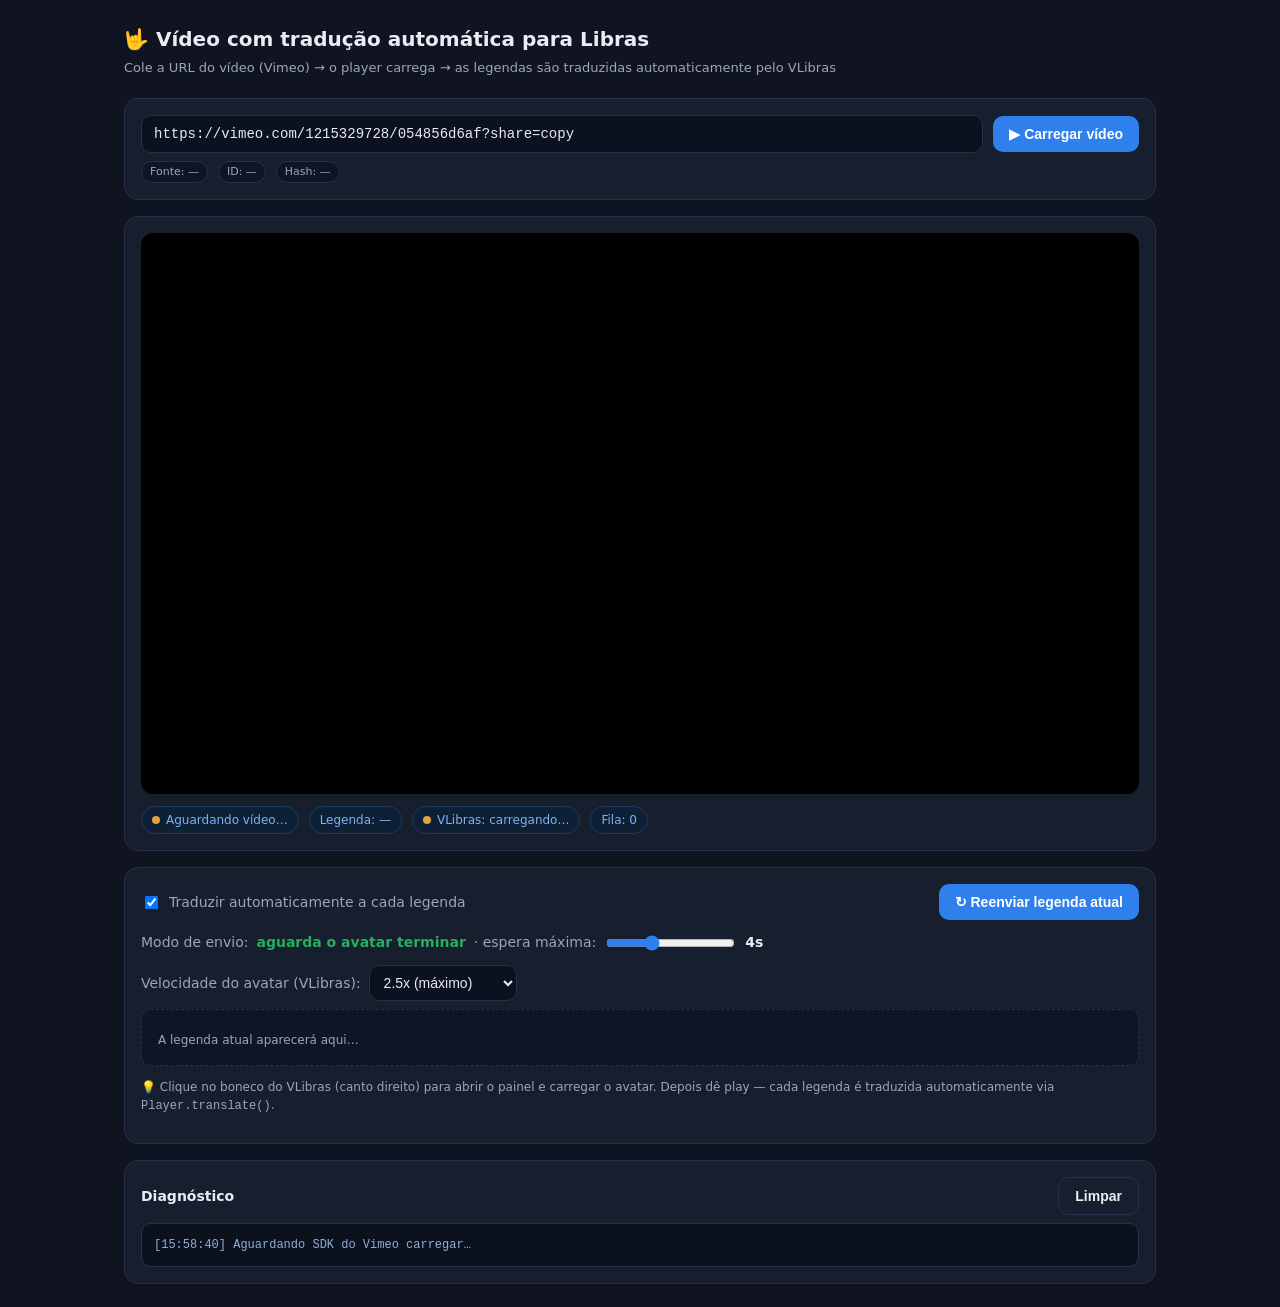
<file: index.html>
<!DOCTYPE html>
<html lang="pt-BR">
<head>
<meta charset="UTF-8">
<meta name="viewport" content="width=device-width, initial-scale=1.0">
<title>Vídeo + Tradução automática em Libras (VLibras)</title>

<!-- Vimeo Player SDK (oficial) -->
<script src="https://player.vimeo.com/api/player.js"></script>

<link rel="stylesheet" href="css/style.css">
</head>
<body>
<div class="wrap">
  <h1>🤟 Vídeo com tradução automática para Libras</h1>
  <p class="sub">Cole a URL do vídeo (Vimeo) → o player carrega → as legendas são traduzidas automaticamente pelo VLibras</p>

  <div class="grid">
    <!-- CAMPO DE URL -->
    <div class="card">
      <div class="row">
        <input id="urlInput" class="url-input" type="text"
          placeholder="Cole aqui a URL do vídeo (ex: https://vimeo.com/1215329728/054856d6af)"
          value="https://vimeo.com/1215329728/054856d6af?share=copy">
        <button class="btn" id="carregarBtn">▶ Carregar vídeo</button>
      </div>
      <div class="row" style="margin-top:8px">
        <span class="pill" id="fonteInfo">Fonte: —</span>
        <span class="pill" id="idInfo">ID: —</span>
        <span class="pill" id="hashInfo">Hash: —</span>
      </div>
    </div>

    <!-- PLAYER -->
    <div class="card">
      <div class="video-frame" id="videoFrame">
        <!-- O iframe é criado/recriado dinamicamente pelo JS -->
      </div>
      <div class="row" style="margin-top:12px">
        <span class="badge"><span id="dot" class="status-dot"></span> <span id="statusTxt">Aguardando vídeo…</span></span>
        <span class="badge" id="legStatus">Legenda: —</span>
        <span class="badge"><span id="vlibrasDot" class="status-dot"></span> <span id="vlibrasTxt">VLibras: carregando…</span></span>
        <span class="badge" id="filaStatus">Fila: 0</span>
      </div>
    </div>

    <!-- CONTROLES + LEGENDA -->
    <div class="card">
      <div class="row" style="justify-content:space-between">
        <label class="switch">
          <input type="checkbox" id="autoSend" checked>
          Traduzir automaticamente a cada legenda
        </label>
        <button class="btn" id="manualBtn">↻ Reenviar legenda atual</button>
      </div>

      <div class="row" style="margin-top:12px">
        <label class="switch">
          Modo de envio: <b style="color:var(--ok)">aguarda o avatar terminar</b> ·
          espera máxima:
          <input type="range" id="intervalo" min="2000" max="8000" step="250" value="4000">
          <b id="intervaloVal" style="color:var(--ink)">4s</b>
        </label>
      </div>

      <div class="row" style="margin-top:12px">
        <label class="switch">
          Velocidade do avatar (VLibras):
          <select id="velocidade" style="padding:8px 10px;border-radius:10px;border:1px solid var(--line);background:#0b111d;color:var(--ink);font-size:14px">
            <option value="1x">1x (normal)</option>
            <option value="1.5x">1.5x (rápido)</option>
            <option value="2x">2x (muito rápido)</option>
            <option value="2.5x" selected>2.5x (máximo)</option>
            <option value="0.5x">0.5x (lento)</option>
          </select>
        </label>
      </div>

      <div class="legenda-atual" id="legendaAtual"><span class="note">A legenda atual aparecerá aqui…</span></div>

      <p class="note" style="margin-top:12px">
        💡 Clique no boneco do VLibras (canto direito) para abrir o painel e carregar o avatar.
        Depois dê play — cada legenda é traduzida automaticamente via <code>Player.translate()</code>.
      </p>
    </div>

    <!-- LOG (diagnóstico) -->
    <div class="card">
      <div class="row" style="justify-content:space-between;margin-bottom:8px">
        <b style="font-size:14px">Diagnóstico</b>
        <button class="btn ghost" id="clearLog">Limpar</button>
      </div>
      <div class="log" id="log"></div>
    </div>
  </div>
</div>

<!-- ===== VLibras Widget (oficial) ===== -->
<div vw class="enabled">
  <div vw-access-button class="active"></div>
  <div vw-plugin-wrapper>
    <div class="vw-plugin-top-wrapper"></div>
  </div>
</div>
<script src="https://vlibras.gov.br/app/vlibras-plugin.js"></script>

<script src="js/app.js"></script>
</body>
</html>
</file>
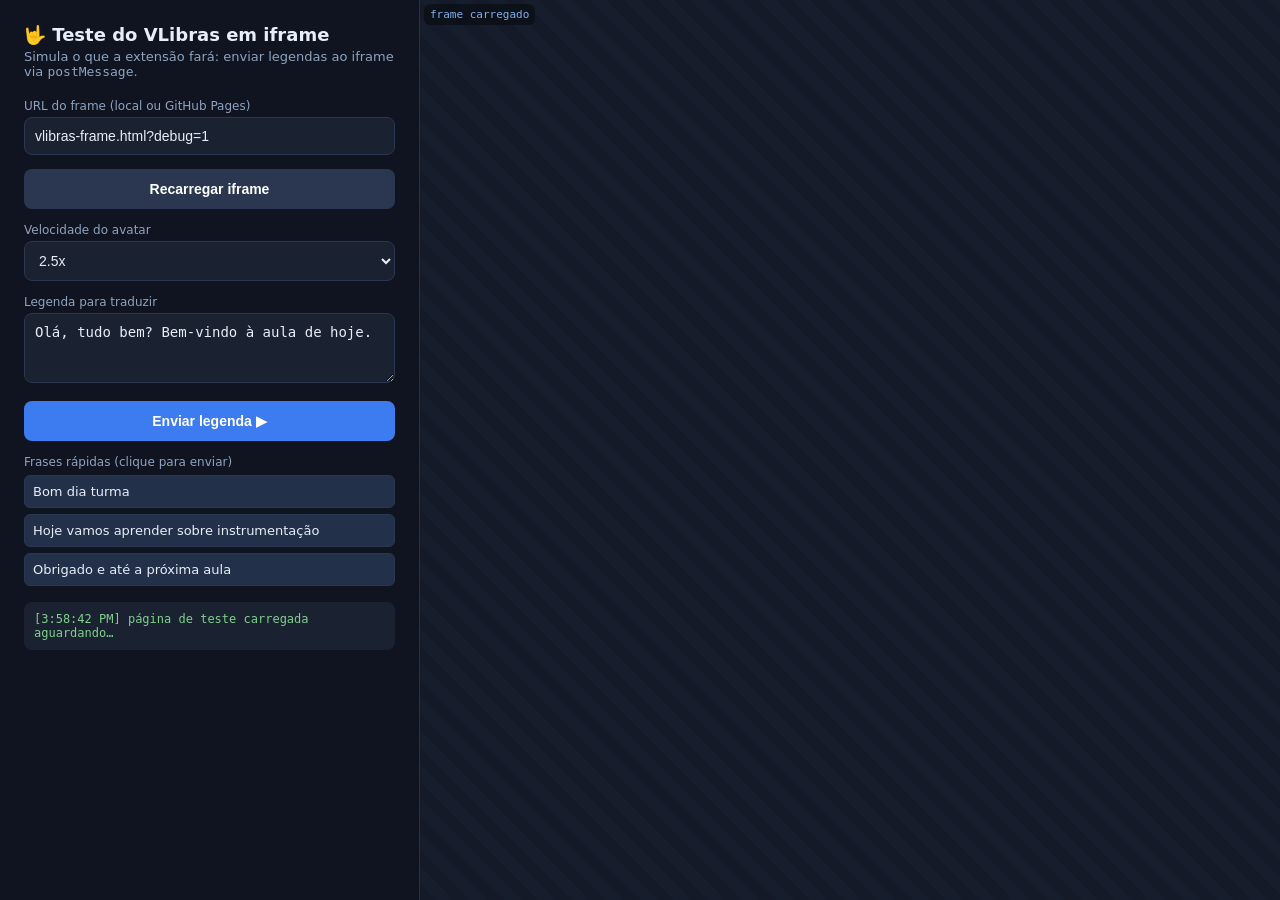
<file: teste_frame.html>
<!DOCTYPE html>
<html lang="pt-BR">
<head>
<meta charset="UTF-8">
<meta name="viewport" content="width=device-width, initial-scale=1.0">
<title>Teste — VLibras em iframe via postMessage</title>
<style>
  :root { --bg:#0f1420; --card:#1a2130; --ink:#e8eef7; --mut:#8fa3bf; --acc:#3d7bf0; }
  * { box-sizing: border-box; }
  body { margin:0; font-family: system-ui, -apple-system, Segoe UI, Roboto, sans-serif;
         background: var(--bg); color: var(--ink); display:flex; min-height:100vh; }
  .painel { width: 420px; padding: 24px; border-right: 1px solid #263048; }
  h1 { font-size: 18px; margin: 0 0 4px; }
  .sub { color: var(--mut); font-size: 13px; margin-bottom: 20px; }
  label { display:block; font-size:12px; color:var(--mut); margin: 14px 0 4px; }
  textarea, input, select { width:100%; background: var(--card); border:1px solid #2b3750;
         color: var(--ink); border-radius:8px; padding:10px; font-size:14px; }
  textarea { min-height: 70px; resize: vertical; }
  button { margin-top:14px; width:100%; background: var(--acc); color:#fff; border:0;
         border-radius:8px; padding:12px; font-size:14px; font-weight:600; cursor:pointer; }
  button.sec { background:#2b3750; }
  .row { display:flex; gap:8px; }
  .row > * { flex:1; }
  .status { margin-top:16px; padding:10px; border-radius:8px; background:var(--card);
         font: 12px ui-monospace, Consolas, monospace; color:#7fd18c; min-height:18px;
         white-space: pre-wrap; max-height: 180px; overflow:auto; }
  .frase { background:#22304a; border:1px solid #2b3750; border-radius:6px; padding:8px;
         margin:6px 0; font-size:13px; cursor:pointer; }
  .frase:hover { border-color: var(--acc); }
  .palco { flex:1; position:relative; background:
         repeating-linear-gradient(45deg,#141a28,#141a28 12px,#161d2c 12px,#161d2c 24px); }
  iframe { position:absolute; inset:0; width:100%; height:100%; border:0; }
</style>
</head>
<body>
  <div class="painel">
    <h1>🤟 Teste do VLibras em iframe</h1>
    <div class="sub">Simula o que a extensão fará: enviar legendas ao iframe via <code>postMessage</code>.</div>

    <label>URL do frame (local ou GitHub Pages)</label>
    <input id="url" value="vlibras-frame.html?debug=1">
    <button class="sec" onclick="carregar()">Recarregar iframe</button>

    <label>Velocidade do avatar</label>
    <select id="vel">
      <option>0.5x</option><option>1x</option><option>1.5x</option>
      <option>2x</option><option selected>2.5x</option>
    </select>

    <label>Legenda para traduzir</label>
    <textarea id="txt">Olá, tudo bem? Bem-vindo à aula de hoje.</textarea>
    <button onclick="enviar()">Enviar legenda ▶</button>

    <label>Frases rápidas (clique para enviar)</label>
    <div class="frase" onclick="quick(this)">Bom dia turma</div>
    <div class="frase" onclick="quick(this)">Hoje vamos aprender sobre instrumentação</div>
    <div class="frase" onclick="quick(this)">Obrigado e até a próxima aula</div>

    <div class="status" id="status">aguardando…</div>
  </div>

  <div class="palco">
    <iframe id="frame" src="vlibras-frame.html?debug=1" allow="autoplay"></iframe>
  </div>

<script>
  const $ = s => document.querySelector(s);
  const statusEl = $('#status');
  function log(m){ statusEl.textContent = '['+new Date().toLocaleTimeString()+'] '+m+'\n'+statusEl.textContent; }

  function frameWin(){ return $('#frame').contentWindow; }
  function post(msg){ try { frameWin().postMessage(Object.assign({__leitorVlibras:true}, msg), '*'); } catch(e){ log('erro post: '+e.message); } }

  function carregar(){ $('#frame').src = $('#url').value; log('recarregando iframe…'); }
  function enviar(){ const t=$('#txt').value.trim(); if(!t) return; post({tipo:'legenda', texto:t}); log('→ legenda: '+t.slice(0,50)); }
  function quick(el){ post({tipo:'legenda', texto: el.textContent}); log('→ '+el.textContent); }

  $('#vel').addEventListener('change', e => { post({tipo:'config', config:{velocidade:e.target.value}}); log('→ velocidade '+e.target.value); });

  // recebe avisos do frame
  window.addEventListener('message', ev => {
    const d = ev.data; if(!d || d.__leitorVlibras!==true) return;
    if(d.tipo==='pronto'){ log('✅ frame avisou: VLibras PRONTO'); post({tipo:'config', config:{velocidade:$('#vel').value}}); }
  });

  log('página de teste carregada');
</script>
</body>
</html>
</file>
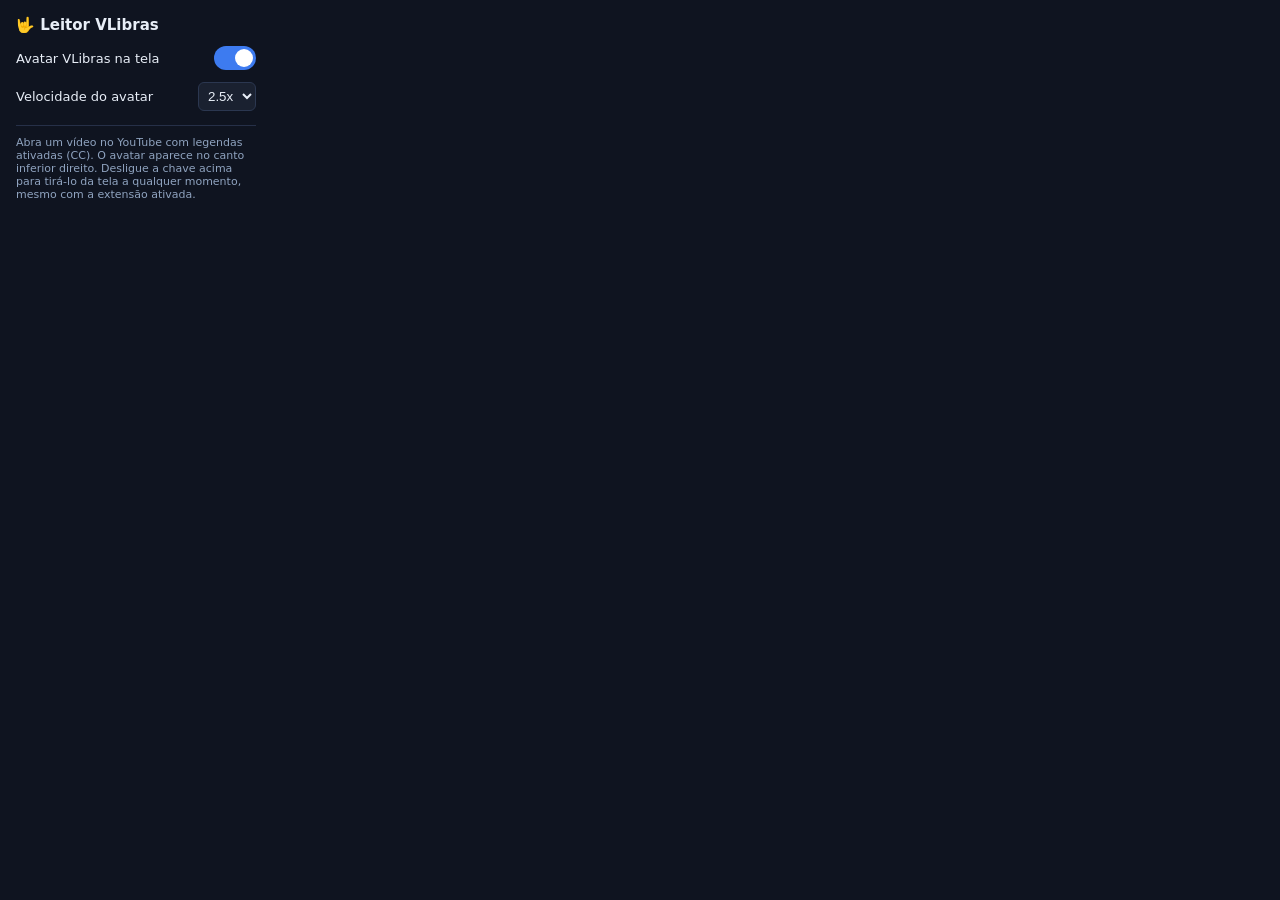
<file: extension/popup.html>
<!DOCTYPE html>
<html lang="pt-BR"><head><meta charset="UTF-8">
<style>
  body { width: 240px; font-family: system-ui, sans-serif; margin: 0; padding: 16px; background:#0f1420; color:#e8eef7; }
  h1 { font-size: 15px; margin: 0 0 12px; display:flex; align-items:center; gap:6px; }
  .linha { display:flex; align-items:center; justify-content:space-between; margin: 12px 0; font-size: 13px; }
  select { background:#1a2130; color:#e8eef7; border:1px solid #2b3750; border-radius:6px; padding:5px; }
  .switch { position:relative; width:42px; height:24px; }
  .switch input { display:none; }
  .slider { position:absolute; inset:0; background:#2b3750; border-radius:24px; cursor:pointer; transition:.2s; }
  .slider:before { content:""; position:absolute; width:18px; height:18px; left:3px; top:3px; background:#fff; border-radius:50%; transition:.2s; }
  input:checked + .slider { background:#3d7bf0; }
  input:checked + .slider:before { transform: translateX(18px); }
  .rodape { font-size: 11px; color:#8fa3bf; margin-top: 14px; border-top:1px solid #263048; padding-top:10px; }
</style></head>
<body>
  <h1>🤟 Leitor VLibras</h1>
  <div class="linha">
    <span>Avatar VLibras na tela</span>
    <label class="switch"><input type="checkbox" id="ativo" checked><span class="slider"></span></label>
  </div>
  <div class="linha">
    <span>Velocidade do avatar</span>
    <select id="velocidade">
      <option>0.5x</option><option>1x</option><option>1.5x</option>
      <option>2x</option><option selected>2.5x</option>
    </select>
  </div>
  <div class="rodape">Abra um vídeo no YouTube com legendas ativadas (CC). O avatar aparece no canto inferior direito. Desligue a chave acima para tirá-lo da tela a qualquer momento, mesmo com a extensão ativada.</div>
  <script src="popup.js"></script>
</body></html>
</file>
<file: css/style.css>
:root{
    --bg:#0f1420; --card:#171e2e; --ink:#e8ecf4; --muted:#9aa6bd;
    --brand:#2f80ed; --brand2:#1c6fd6; --ok:#27ae60; --warn:#e2a03f; --err:#eb5757; --line:#26304a;
  }
  *{box-sizing:border-box}
  body{margin:0;font-family:system-ui,-apple-system,Segoe UI,Roboto,sans-serif;
       background:var(--bg);color:var(--ink);line-height:1.5}
  .wrap{max-width:1080px;margin:0 auto;padding:24px}
  h1{font-size:20px;margin:0 0 4px}
  .sub{color:var(--muted);font-size:13px;margin:0 0 20px}
  .grid{display:grid;grid-template-columns:1fr;gap:16px}
  .card{background:var(--card);border:1px solid var(--line);border-radius:14px;padding:16px}
  .video-frame{position:relative;padding-top:56.25%;border-radius:12px;overflow:hidden;background:#000}
  .video-frame iframe{position:absolute;inset:0;width:100%;height:100%;border:0}
  .row{display:flex;align-items:center;gap:10px;flex-wrap:wrap}
  .badge{display:inline-flex;align-items:center;gap:6px;font-size:12px;padding:4px 10px;
         border-radius:999px;background:#0d2036;color:#7fb1f0;border:1px solid #1c3a5e}
  .legenda-atual{font-size:18px;min-height:56px;padding:14px 16px;border-radius:10px;
        background:#0d1526;border:1px dashed var(--line);margin-top:8px}
  .legenda-atual b{color:#fff}
  button{cursor:pointer;border:0;border-radius:10px;padding:10px 16px;font-size:14px;font-weight:600}
  .btn{background:var(--brand);color:#fff}
  .btn:hover{background:var(--brand2)}
  .btn.ghost{background:transparent;color:var(--ink);border:1px solid var(--line)}
  .switch{display:flex;align-items:center;gap:8px;font-size:14px;color:var(--muted)}
  .log{font-family:ui-monospace,Menlo,Consolas,monospace;font-size:12px;color:#8fb0d9;
       background:#0b111d;border:1px solid var(--line);border-radius:10px;padding:12px;
       max-height:180px;overflow:auto;white-space:pre-wrap}
  .note{font-size:12px;color:var(--muted)}
  .status-dot{width:8px;height:8px;border-radius:50%;background:var(--warn);display:inline-block}
  .status-dot.on{background:var(--ok)}
  .status-dot.err{background:var(--err)}
  input[type=range]{accent-color:var(--brand)}
  .url-input{flex:1;min-width:260px;padding:10px 12px;border-radius:10px;border:1px solid var(--line);
       background:#0b111d;color:var(--ink);font-size:14px;font-family:ui-monospace,Menlo,Consolas,monospace}
  .url-input:focus{outline:none;border-color:var(--brand)}
  .pill{font-size:11px;padding:2px 8px;border-radius:999px;background:#0d1526;border:1px solid var(--line);color:var(--muted)}
</file>
